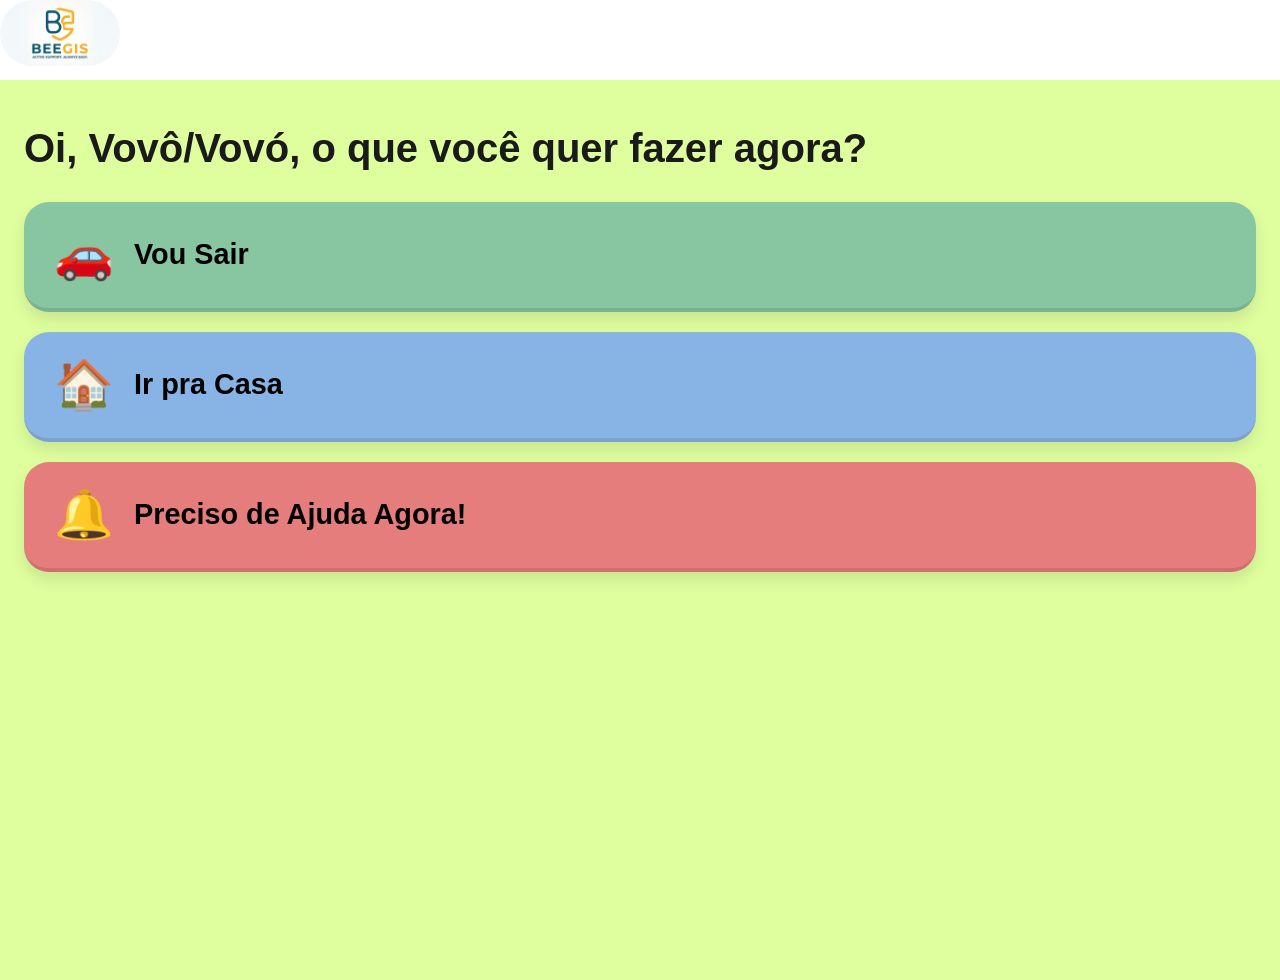
<file: index.html>
<!DOCTYPE html>
<html lang="pt-br">
<head>
    <meta charset="UTF-8">
    <meta name="viewport" content="width=device-width, initial-scale=1.0, maximum-scale=1.0, user-scalable=no">
    <title>BeEgis - Home</title>
    <link rel="stylesheet" href="src/css/style.css">
</head>
<body>
    <header>
        <img src="src/img/logo.jpeg" alt="BeEgis Logo" class="logo">
    </header>
    <div id="app-container">
        
        <main class="screen" id="home-screen">
            <h1>Oi, Vovô/Vovó, o que você quer fazer agora?</h1>
            
            <div class="button-grid">
                <button class="btn btn-primary" onclick="navigateTo('destinos')">
                    <span class="icon">🚗</span> Vou Sair
                </button>
                
                <button class="btn btn-secondary" onclick="navigateTo('casa')">
                    <span class="icon">🏠</span> Ir pra Casa
                </button>
                
                <button class="btn btn-danger" onclick="navigateTo('ajuda')">
                    <span class="icon">🔔</span> Preciso de Ajuda Agora!
                </button>
            </div>
        </main>
    </div>

    <script src="https://cdnjs.cloudflare.com/ajax/libs/gsap/3.12.2/gsap.min.js"></script>
    <script src="src/script.js"></script>
</body>
</html>
</file>
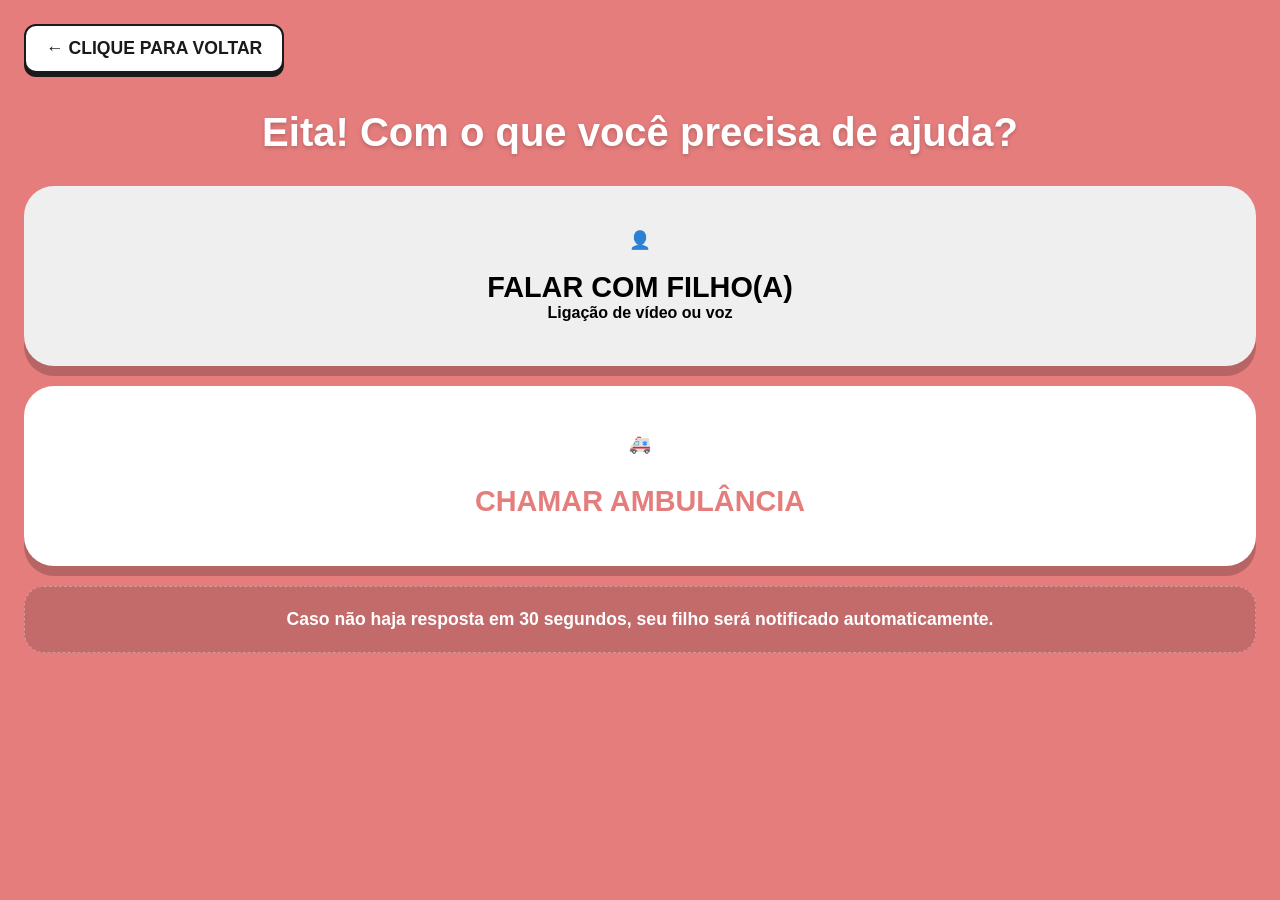
<file: src/pages/emergency.html>
<!DOCTYPE html>
<html lang="pt-br">
<head>
    <meta charset="UTF-8">
    <meta name="viewport" content="width=device-width, initial-scale=1.0, maximum-scale=1.0, user-scalable=no">
    <title>BeEgis - Emergência</title>
    <link rel="stylesheet" href="../css/style.css">
    <link rel="stylesheet" href="../css/emergency.css">
</head>
<body class="emergency-page">
    <div id="app-container" style="background-color: #E57D7D;"> <header>
            <button class="btn-voltar" onclick="window.location.href='../../index.html'">
                ← CLIQUE PARA VOLTAR
            </button>
        </header>

        <main class="screen">
            <h1 style="color: white;">Eita! Com o que você precisa de ajuda?</h1>
            
            <div class="button-grid">
                <button class="btn btn-emergency-action" onclick="alertar('filho')">
                    <span class="icon">👤</span> 
                    <div>
                        <strong>FALAR COM FILHO(A)</strong>
                        <p style="font-size: 1rem; margin: 0;">Ligação de vídeo ou voz</p>
                    </div>
                </button>
                
                <button class="btn btn-emergency-action" onclick="alertar('ambulancia')" style="background-color: #ffffff; color: #E57D7D;">
                    <span class="icon">🚑</span> 
                    <strong>CHAMAR AMBULÂNCIA</strong>
                </button>
            </div>

            <p class="footer-alert">
                Caso não haja resposta em 30 segundos, seu filho será notificado automaticamente.
            </p>
        </main>
    </div>

    <script src="https://cdnjs.cloudflare.com/ajax/libs/gsap/3.12.2/gsap.min.js"></script>
    <script src="../script.js"></script>
    <script>
        // Animação de Alerta com GSAP
        gsap.from(".btn-emergency-action", {
            duration: 0.5,
            scale: 0.8,
            opacity: 0,
            stagger: 0.2,
            ease: "back.out(2)"
        });
    </script>
</body>
</html>
</file>
<file: src/css/style.css>
/* 1. IDENTIDADE E VARIÁVEIS (DNA DA MARCA) */
:root {
    --bg-color: #DFFF9E; 
    --primary-btn: #88C5A1;
    --secondary-btn: #88B4E5;
    --danger-btn: #E57D7D;
    --text-color: #1A1A1A;
    --white: #FFFFFF;
}

/* 2. RESET E ACESSIBILIDADE BASE */
* {
    box-sizing: border-box;
    -webkit-tap-highlight-color: transparent; /* Remove o flash azul ao tocar no mobile */
}

body {
    margin: 0;
    padding: 0;
    font-family: 'Segoe UI', Roboto, Helvetica, Arial, sans-serif;
    background-color: var(--white);
    overflow-x: hidden;
    touch-action: manipulation; /* Impede zoom de duplo toque */
}

/* 3. CONTAINER ESTRUTURAL (REPETE EM TODAS) */
#app-container {
    width: 100%;
    min-height: 100vh;
    background-color: var(--bg-color);
    padding: 24px;
    display: flex;
    flex-direction: column;
}

/* 4. TIPOGRAFIA ACESSÍVEL */
h1 {
    font-size: clamp(1.8rem, 8vw, 2.5rem);
    font-weight: 800;
    color: var(--text-color);
    margin-top: 20px;
    margin-bottom: 30px;
    line-height: 1.2;
}

/* 5. SISTEMA DE BOTÕES GIGANTES (PADRÃO BEEGIS) */
.btn {
    margin-bottom: 20px;
    border: none;
    border-radius: 25px;
    padding: 25px 30px;
    font-size: 1.8rem;
    font-weight: bold;
    display: flex;
    align-items: center;
    justify-content: flex-start;
    gap: 20px;
    box-shadow: 0 8px 15px rgba(0,0,0,0.1);
    transition: transform 0.1s;
    cursor: pointer;
    width: 100%;
    text-align: left;
    border-bottom: 4px solid rgba(0,0,0,0.1);
}

.btn:active {
    transform: scale(0.95);
    box-shadow: 0 2px 5px rgba(0,0,0,0.2);
}

/* CORES DOS BOTÕES */
.btn-primary { background-color: var(--primary-btn); }
.btn-secondary { background-color: var(--secondary-btn); }
.btn-danger { background-color: var(--danger-btn); }

/* ÍCONES PADRONIZADOS */
.icon {
    font-size: 3rem;
    min-width: 60px;
    display: flex;
    justify-content: center;
}

/* 6. COMPONENTE "CLIQUE PARA VOLTAR" (GLOBAL) */
.btn-voltar {
    background-color: var(--white);
    border: 2px solid var(--text-color);
    color: var(--text-color);
    padding: 12px 20px;
    border-radius: 12px;
    font-weight: 800;
    font-size: 1.1rem;
    margin-bottom: 15px;
    align-self: flex-start; /* Fica à esquerda */
    cursor: pointer;
    box-shadow: 0 4px 0px var(--text-color); /* Efeito retro/acessível */
}

.btn-voltar:active {
    transform: translateY(2px);
    box-shadow: none;
}

/* 7. LOGO PADRÃO */
.logo {
    width: 120px;
    border-radius: 100px;
    margin-bottom: 10px;
}
</file>
<file: src/css/emergency.css>
/* CONTAINER DE EMERGÊNCIA (ADAPTAÇÃO DO GLOBAL) */
.emergency-page #app-container {
    background-color: var(--danger-btn); /* Fundo vermelho de alerta */
}

/* TÍTULO DE IMPACTO */
.emergency-page h1 {
    color: white;
    text-shadow: 0 2px 4px rgba(0,0,0,0.2);
    text-align: center;
}

/* GRID DE BOTÕES DE ALTA PRIORIDADE */
.emergency-grid {
    display: flex;
    flex-direction: column;
    gap: 25px;
    margin-top: 10px;
}

/* ESTILO DOS BOTÕES DE AÇÃO CRÍTICA */
.btn-emergency-action {
    height: 180px; /* Bem alto para não errar o toque */
    display: flex;
    flex-direction: column;
    justify-content: center;
    align-items: center;
    text-align: center;
    border-radius: 30px;
    border: none;
    box-shadow: 0 10px 0px rgba(0,0,0,0.2);
    cursor: pointer;
    transition: transform 0.1s, box-shadow 0.1s;
    width: 100%;
}

.btn-emergency-action:active {
    transform: translateY(5px);
    box-shadow: none;
}

/* CORES ESPECÍFICAS DE EMERGÊNCIA */
.btn-filho {
    background-color: var(--primary-btn); /* Verde para transmitir calma/contato familiar */
    color: var(--text-color);
}

.btn-ambulancia {
    background-color: var(--white); /* Branco para remeter a saúde/hospital */
    color: var(--danger-btn); /* Texto vermelho para urgência médica */
}

/* TEXTOS DENTRO DO BOTÃO */
.btn-emergency-action strong {
    font-size: 1.8rem;
    margin-top: 10px;
}

.btn-emergency-action span {
    font-size: 1.1rem;
    font-weight: 500;
    opacity: 0.9;
}

/* ALERTA DE RODAPÉ (TEXTO DE APOIO) */
.footer-alert {
    margin-top: auto;
    color: white;
    font-weight: 800;
    text-align: center;
    background: rgba(0,0,0,0.15);
    padding: 20px;
    border-radius: 20px;
    font-size: 1.1rem;
    line-height: 1.4;
    border: 1px dashed rgba(255,255,255,0.3);
}
</file>
